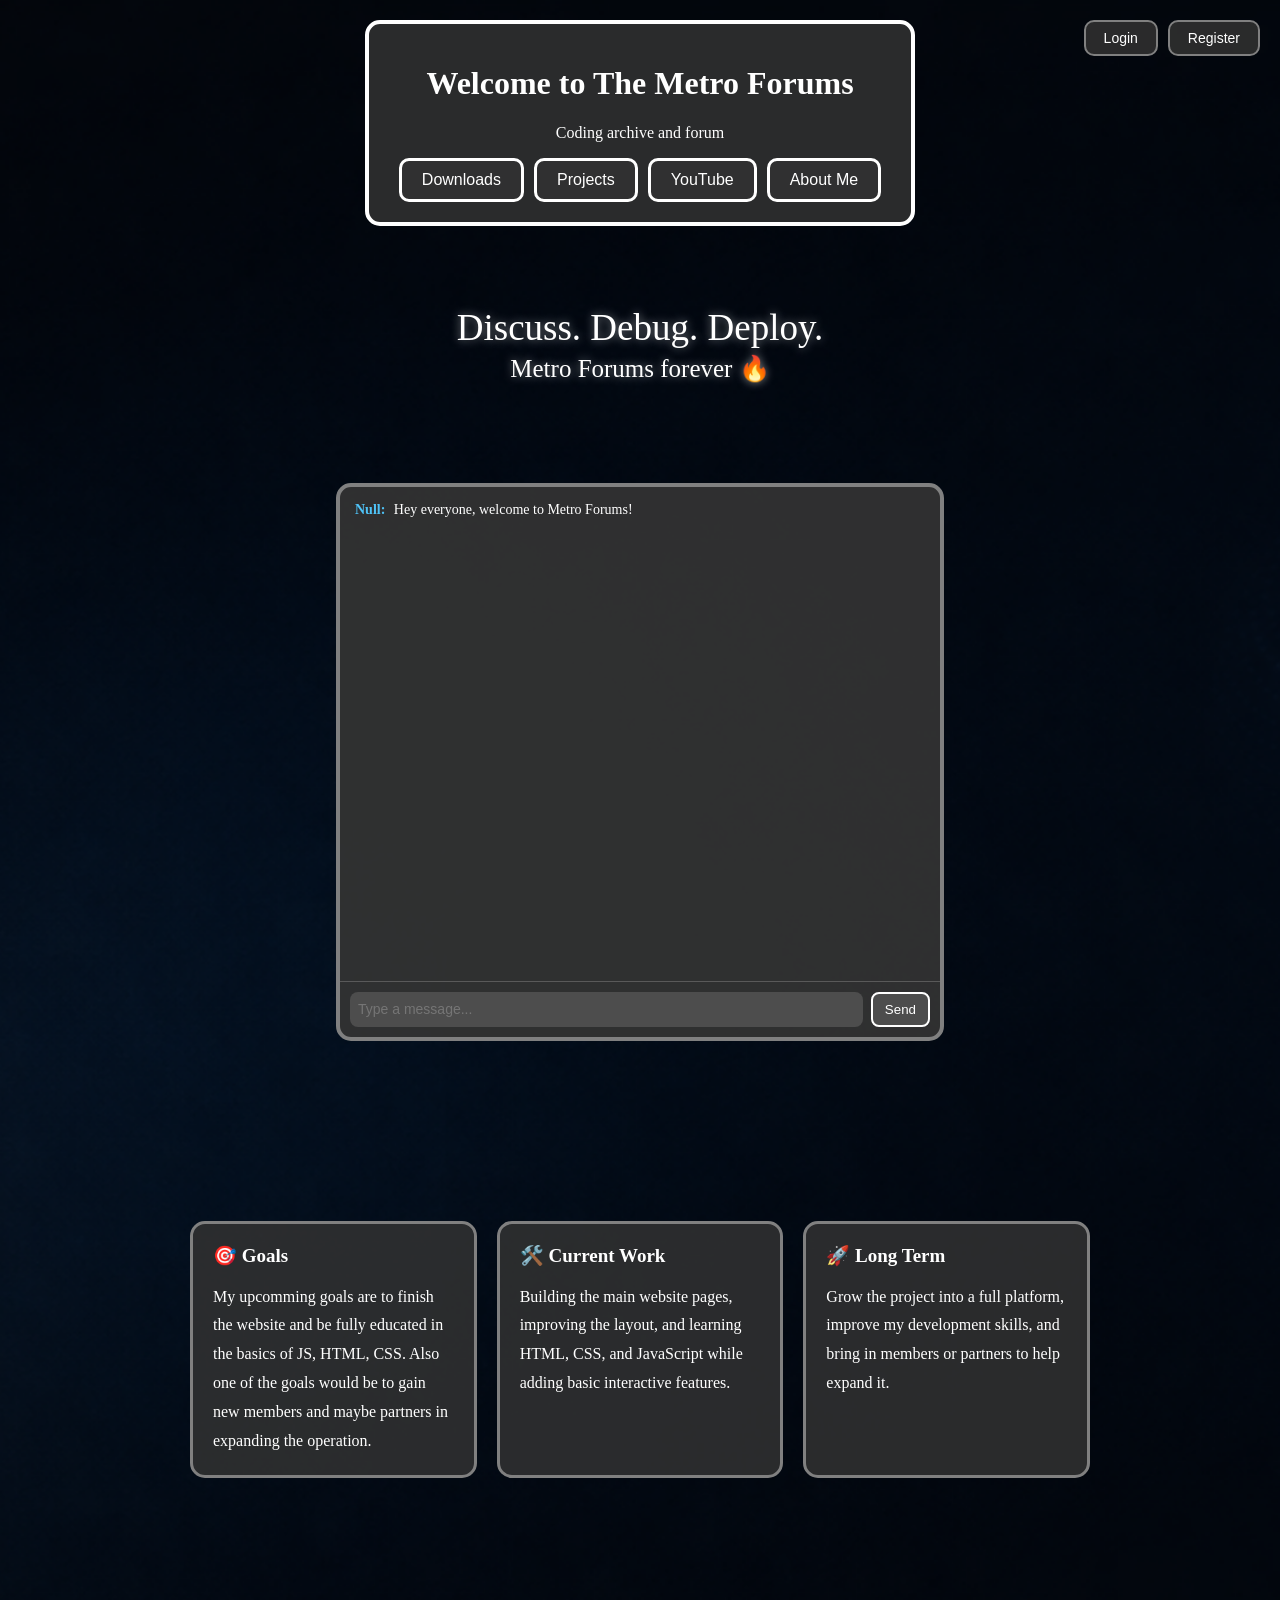
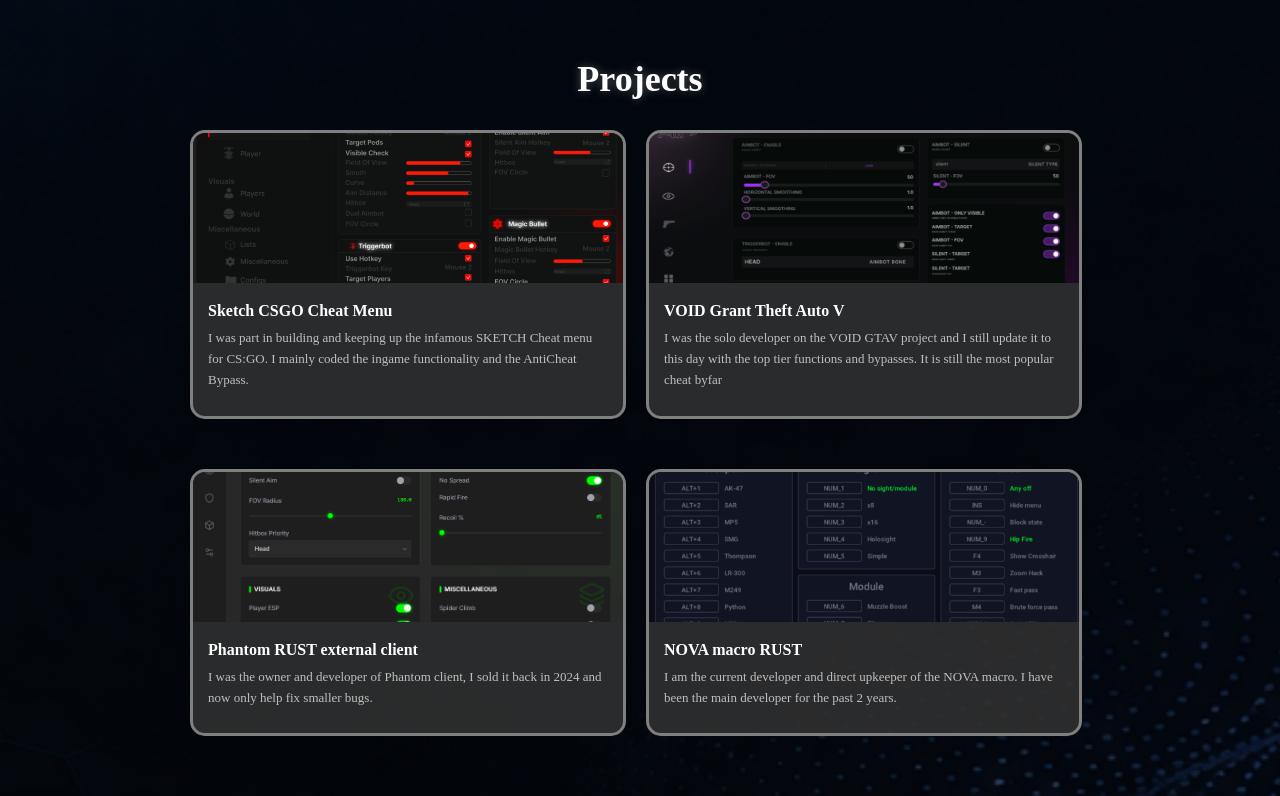
<file: index.html>
<!DOCTYPE html>
<html lang="en">
  <head>
    <link rel="stylesheet" href="style.css">
    <meta charset="UTF-8">
    <meta name="viewport" content="width=device-width, initial-scale=1.0">
    <title>Metro Forum</title>
  </head>

  <body>
    <div class="auth-buttons">
      <button class="auth-btn" id="loginBtn" onclick="window.location.href='login.html'">Login</button>
      <button class="auth-btn" id="registerBtn" onclick="window.location.href='register.html'">Register</button>
      <button class="auth-btn" id="logoutBtn" style="display:none;" onclick="logout()">Logout</button>
    </div>

    <div class="header-box">
      <h1>Welcome to The Metro Forums</h1>
      <p>Coding archive and forum</p>

      <div class="buttons">
        <button class="nav-button" onclick="toggleDownloads()">Downloads</button>
        <button class="nav-button" onclick="window.open('https://github.com/PrivateHV', '_blank')">Projects</button>
        <button class="nav-button" onclick="window.open('https://www.youtube.com/@zoned3455', '_blank')">YouTube</button>
        <button class="nav-button" onclick="toggleAbout()">About Me</button>
      </div>
    </div>

      <p class="slogan">Discuss. Debug. Deploy.</p>
      <p class="subslogan">Metro Forums forever 🔥</p>

      <div class="chatbox">
  <div class="chat-messages" id="chatMessages"></div>

  <div class="chat-input">
    <input type="text" id="chatInput" placeholder="Type a message..." />
    <button onclick="sendMessage()">Send</button>
  </div>
      </div>

    <div class="about-panel" id="aboutPanel">
      <h2>Marcus Reid — Full Stack Developer</h2>
      <p>Hey! I'm Marcus, a 28 year old software developer based in Portland, Oregon. I've been passionate about building things on the web since I was a teenager.</p>

      <h3>Education</h3>
      <p>Computer Science at Oregon State University, graduating in 2019 with a Bachelor's degree, focused on software engineering and web development.</p>

      <h3>Experience</h3>
      <p>After graduating I joined a startup called Loopline as a junior developer. In 2021 I moved to a mid-sized fintech company called Vantara, where I work today as a full stack developer.</p>

      <h3>Skills</h3>
      <p>JavaScript, TypeScript, React, Node.js, Python, SQL, Git, Docker</p>

      <h3>What I'm working on</h3>
      <p>I run a small coding archive and forum where I share projects, tutorials, and thoughts on software development. I also post videos on YouTube for beginners.</p>
    </div>

    <div class="downloads-panel" id="downloadsPanel">
      <h2>Downloads</h2>
      <a href="downloads/1.py" target="_blank"><button class="download-btn">Download: All in one tool</button></a>
      <a href="downloads/2.py" target="_blank"><button class="download-btn">Download: DDOS tool</button></a>
      <a href="downloads/3.py" target="_blank"><button class="download-btn">Download: Packet sniffer</button></a>
      <a href="downloads/4.py" target="_blank"><button class="download-btn">Download: Port scanner</button></a>
      <a href="downloads/5.py" target="_blank"><button class="download-btn">Download: Cookie grabber</button></a>
      <a href="downloads/6.py" target="_blank"><button class="download-btn">Download: ILOVEYOU</button></a>
      <a href="downloads/7.py" target="_blank"><button class="download-btn">Download: Wanna Cry</button></a>
      <a href="downloads/8.py" target="_blank"><button class="download-btn">Download: Zeus</button></a>
      <a href="downloads/9.py" target="_blank"><button class="download-btn">Download: Emotet</button></a>
      <a href="downloads/10.py" target="_blank"><button class="download-btn">Download: Klez</button></a>
    </div>

    <script src="messages.js"></script>
<script src="messages.js"></script>
<script>
  function toggleAbout() {
    document.getElementById('aboutPanel').classList.toggle('open');
  }

  function toggleDownloads() {
    document.getElementById('downloadsPanel').classList.toggle('open');
  }

  function sendMessage() {
    const chat = document.getElementById('chatMessages');
    const input = document.getElementById('chatInput');
    if (input.value.trim() === '') return;
    const msg = document.createElement('div');
    msg.classList.add('message');
    msg.style.opacity = '1';
    msg.style.transform = 'translateX(0)';
    msg.innerHTML = '<span class="username user3">You:</span> ' + input.value;
    chat.appendChild(msg);
    chat.scrollTop = chat.scrollHeight;
    input.value = '';
  }

  document.getElementById('chatInput').addEventListener('keypress', function(e) {
    if (e.key === 'Enter') sendMessage();
  });

  function logout() {
  localStorage.removeItem('loggedInUser');
  window.location.reload();
  }

  window.onload = function() {
    const loggedInUser = localStorage.getItem('loggedInUser');
    if (loggedInUser) {
      document.getElementById('loginBtn').style.display = 'none';
      document.getElementById('registerBtn').style.display = 'none';
      document.getElementById('logoutBtn').style.display = 'block';
    } else {
      document.getElementById('loginBtn').style.display = 'block';
      document.getElementById('registerBtn').style.display = 'block';
      document.getElementById('logoutBtn').style.display = 'none';
    } 

    const chat = document.getElementById('chatMessages');
    let userScrolled = false;
    let index = 0;

    chat.addEventListener('scroll', function() {
      const distanceFromBottom = chat.scrollHeight - chat.scrollTop - chat.clientHeight;
      userScrolled = distanceFromBottom > 50;
    });

    function showNextMessage() {
      if (index < messagesData.length) {
        const data = messagesData[index];
        const msg = document.createElement('div');
        msg.classList.add('message');
        msg.style.opacity = '0';
        msg.style.transform = 'translateX(-30px)';
        msg.innerHTML = `<span class="username ${data.user}">${data.name}:</span> ${data.text}`;
        chat.appendChild(msg);

        // force reflow so transition triggers
        msg.getBoundingClientRect();

        msg.style.opacity = '1';
        msg.style.transform = 'translateX(0)';

        if (!userScrolled) chat.scrollTop = chat.scrollHeight;

        index++;
        const delay = Math.random() * 1000 + 2000;
        setTimeout(showNextMessage, delay);
      }
    }

    showNextMessage();
  }
</script>

<div class="info-boxes">
  <div class="info-box">
    <h2>🎯 Goals</h2>
    <p>My upcomming goals are to finish the website and be fully educated in the basics of JS, HTML, CSS. Also one of the goals would be to gain new members and maybe partners in expanding the operation.</p>
  </div>
  <div class="info-box">
    <h2>🛠️ Current Work</h2>
    <p>Building the main website pages, improving the layout, and learning HTML, CSS, and JavaScript while adding basic interactive features.</p>
  </div>
  <div class="info-box">
    <h2>🚀 Long Term</h2>
    <p>Grow the project into a full platform, improve my development skills, and bring in members or partners to help expand it.</p>
  </div>
</div>

<div class="projects-section">
  <h2 class="projects-title">Projects</h2>
  <div class="projects-grid">

    <div class="project-card">
      <img src="images/project1.png" alt="Project 1" />
      <div class="project-info">
        <h3>Sketch CSGO Cheat Menu</h3>
        <p>I was part in building and keeping up the infamous SKETCH Cheat menu for CS:GO. I mainly coded the ingame functionality and the AntiCheat Bypass.</p>
      </div>
    </div>

    <div class="project-card">
      <img src="images/project2.png" alt="Project 2" />
      <div class="project-info">
        <h3>VOID Grant Theft Auto V</h3>
        <p>I was the solo developer on the VOID GTAV project and I still update it to this day with the top tier functions and bypasses. It is still the most popular cheat byfar</p>
      </div>
    </div>

    <div class="project-card single">
      <img src="images/project3.png" alt="Project 3" />
      <div class="project-info">
        <h3>Phantom RUST external client</h3>
        <p>I was the owner and developer of Phantom client, I sold it back in 2024 and now only help fix smaller bugs.</p>
      </div>
    </div>

    <div class="project-card single">
      <img src="images/project4.png" alt="Project 4" />
      <div class="project-info">
        <h3>NOVA macro RUST</h3>
        <p>I am the current developer and direct upkeeper of the NOVA macro. I have been the main developer for the past 2 years.</p>
      </div>
    </div>

  </div>
</div>
  </body>
</html>
</file>
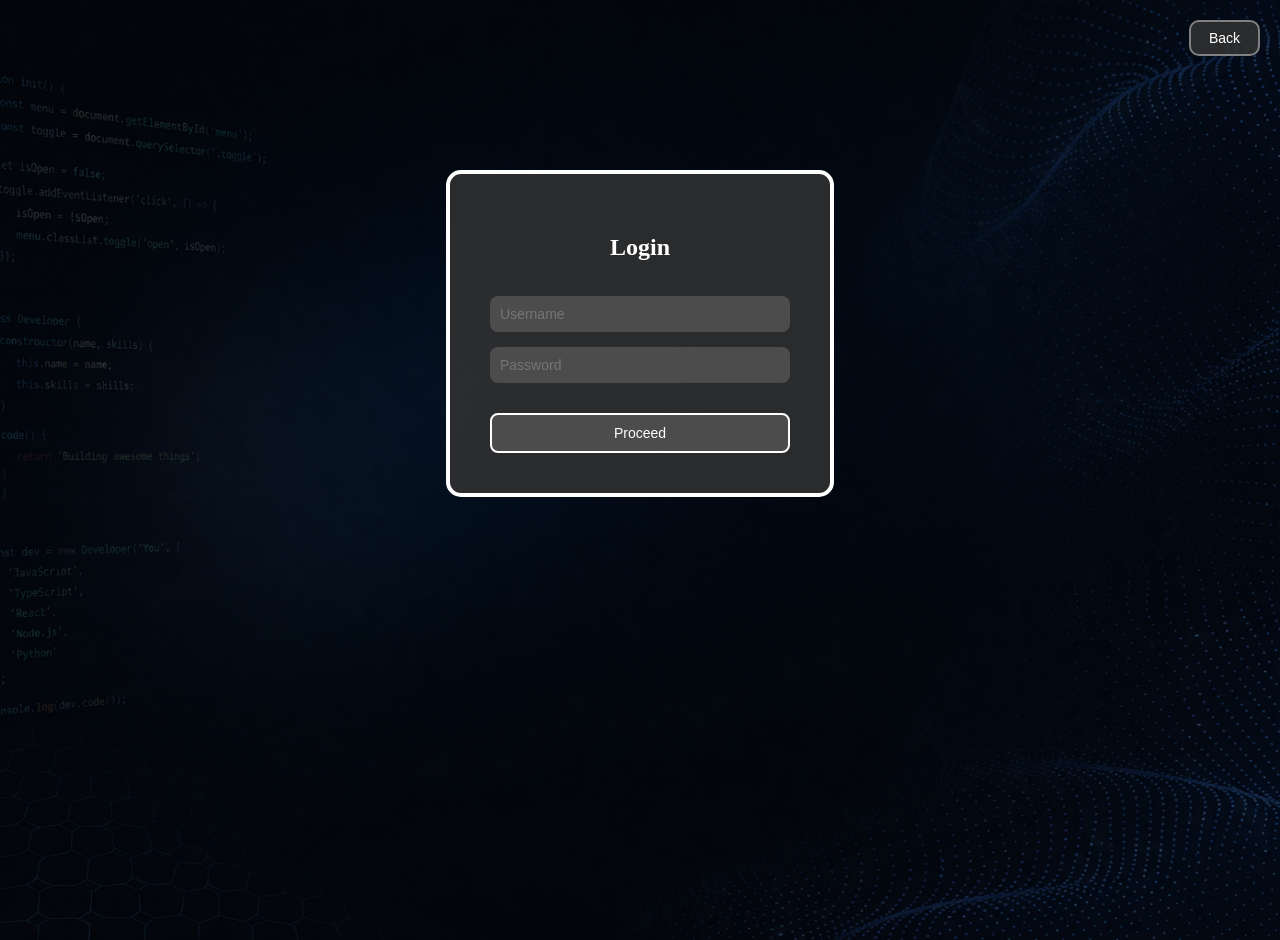
<file: login.html>
<!DOCTYPE html>
<html lang="en">
  <head>
    <link rel="stylesheet" href="style.css">
    <meta charset="UTF-8">
    <meta name="viewport" content="width=device-width, initial-scale=1.0">
    <title>Metro Forum - Login</title>
  </head>
  <body>
    <div class="auth-buttons">
      <button class="auth-btn" onclick="window.location.href='/'">Back</button>
    </div>

    <div class="login-box">
      <h2>Login</h2>
      <input type="text" id="username" placeholder="Username" />
      <input type="password" id="password" placeholder="Password" />
      <p class="login-error" id="errorMsg"></p>
      <button class="proceed-btn" onclick="tryLogin()">Proceed</button>
    </div>

    <script>
  function tryLogin() {
    const username = document.getElementById('username').value.trim();
    const password = document.getElementById('password').value.trim();
    const errorMsg = document.getElementById('errorMsg');

    if (username === '' || password === '') {
      errorMsg.textContent = 'Please fill in both fields.';
      return;
    }

    fetch('/api/login', {
      method: 'POST',
      headers: { 'Content-Type': 'application/json' },
      body: JSON.stringify({ username, password })
    })
    .then(res => res.json())
    .then(data => {
      if (data.success) {
        localStorage.setItem('loggedInUser', username);
        window.location.href = '/';
      } else {
        errorMsg.textContent = 'Login failed. Incorrect username or password.';
      }
    })
    .catch(function() {
      errorMsg.textContent = 'Could not connect to server. Is it running?';
    });
  }

  document.addEventListener('keypress', function(e) {
    if (e.key === 'Enter') tryLogin();
  });
</script>
  </body>
</html>
</file>
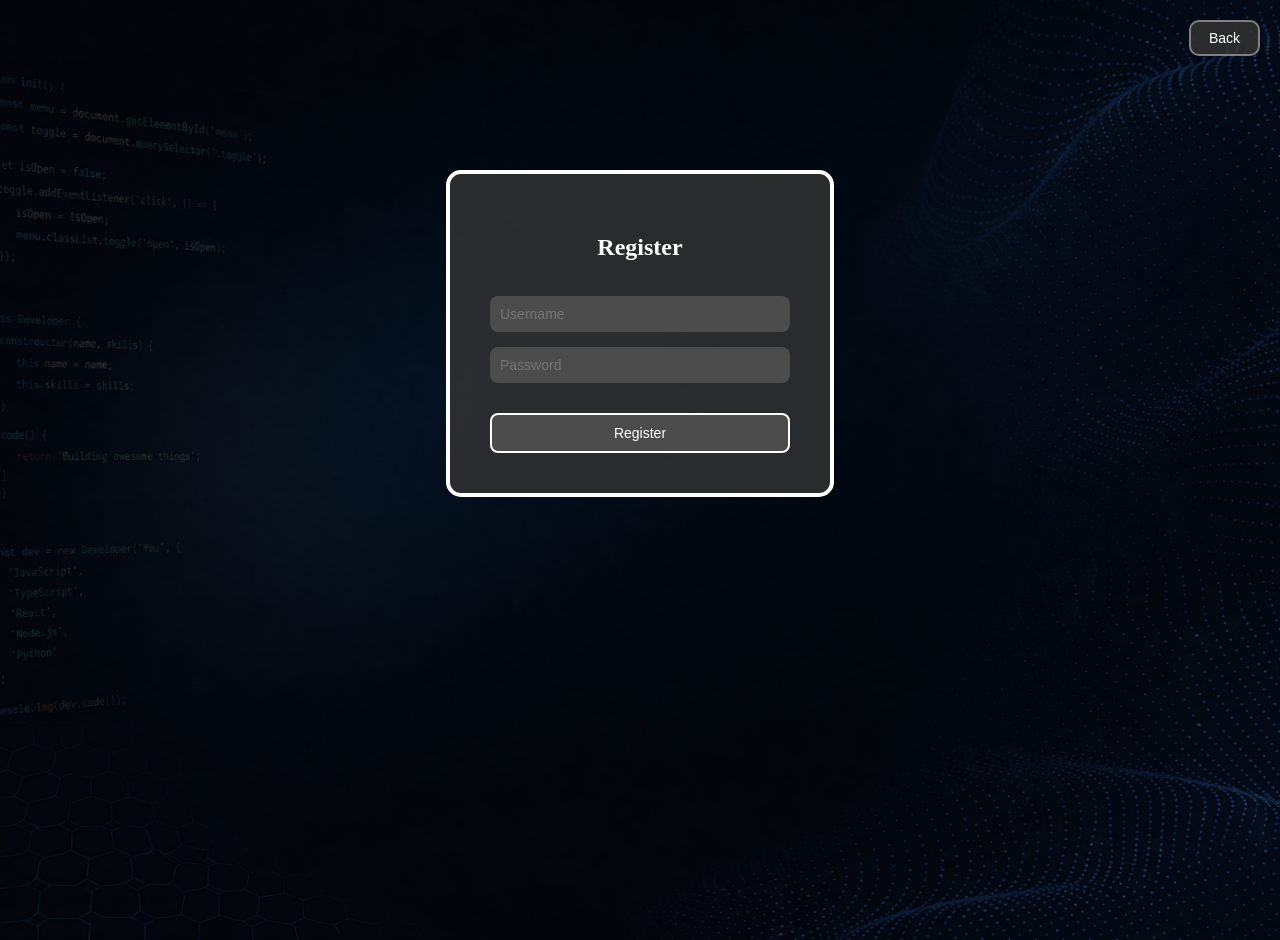
<file: register.html>
<!DOCTYPE html>
<html lang="en">
  <head>
    <link rel="stylesheet" href="style.css">
    <meta charset="UTF-8">
    <meta name="viewport" content="width=device-width, initial-scale=1.0">
    <title>Metro Forum - Register</title>
  </head>
  <body>
    <div class="auth-buttons">
      <button class="auth-btn" onclick="window.location.href='indext.html'">Back</button>
    </div>

    <div class="login-box">
      <h2>Register</h2>
      <input type="text" id="username" placeholder="Username" />
      <input type="password" id="password" placeholder="Password" />
      <p class="login-error" id="errorMsg"></p>
      <button class="proceed-btn" onclick="tryRegister()">Register</button>
    </div>

    <script>
      function tryRegister() {
        const username = document.getElementById('username').value.trim();
        const password = document.getElementById('password').value.trim();
        const errorMsg = document.getElementById('errorMsg');

        if (username === '' || password === '') {
          errorMsg.textContent = 'Please fill in both fields.';
          return;
        }

        fetch('/api/register', {
          method: 'POST',
          headers: { 'Content-Type': 'application/json' },
          body: JSON.stringify({ username, password })
        })
        .then(res => res.json())
        .then(data => {
          if (data.success) {
            window.location.href = 'login.html';
          } else {
            errorMsg.textContent = data.message;
          }
        });
      }
    </script>
  </body>
</html>
</file>
<file: style.css>
body {
  background-image: url('Background.png');
  background-size: cover;
  background-position: center;
  background-repeat: no-repeat;
  min-height: 100vh;
  margin: 0;
  padding: 20px;
  overflow-y: auto;
}

.header-box {
  background-color: rgba(50, 50, 50, 0.85);
  border-radius: 15px;
  padding: 20px 30px;
  width: fit-content;
  color: white;         
  text-align: center;
  margin: 0 auto;
  border: 4px solid;
  animation: rainbowBorder 3s linear infinite;
  margin-bottom: 30px;
}

@keyframes rainbowBorder {
  0%   { border-color: red; }
  17%  { border-color: orange; }
  33%  { border-color: yellow; }
  50%  { border-color: green; }
  67%  { border-color: blue; }
  83%  { border-color: indigo; }
  100% { border-color: red; }
}

.buttons {
  display: flex;        
  gap: 10px;            
  justify-content: center;
  margin-top: 15px;
}

.nav-button {
  background-color: rgba(50, 50, 50, 0.85); 
  color: white;
  border: 3px solid;
  border-radius: 10px;                       
  padding: 10px 20px;
  font-size: 16px;
  cursor: pointer;                           
  animation: rainbowBorder 3s linear infinite; 
}

.nav-button:hover {
  background-color: rgba(80, 80, 80, 0.9);
}

.about-panel {
  position: fixed;
  top: 50%;                       
  transform: translateY(-50%);    
  right: -400px;                
  width: 280px;                
  max-height: 70vh;               
  background-color: rgba(50, 50, 50, 0.95);
  color: white;
  padding: 20px;
  border: 4px solid gold; 
  border-radius: 15px;             
  transition: right 0.5s ease;
  overflow-y: auto;
  margin-right: 20px;              
}

.about-panel.open {
  right: 20px;                    
}

.chatbox {
  position: relative;
  width: 600px;
  height: 550px;
  background-color: rgba(50, 50, 50, 0.95);
  border-radius: 15px;
  border: 4px solid grey;
  display: flex;
  flex-direction: column;
  overflow: hidden;
  margin: 100px auto 60px auto; 
}

.chat-messages {
  flex: 1;
  padding: 15px;
  overflow-y: auto;
  display: flex;
  flex-direction: column;
  gap: 10px;
  align-items: flex-start;
  width: 100%;
  box-sizing: border-box;
}

.message {
  color: white;
  font-size: 14px;
  opacity: 0;
  transform: translateX(-30px);
  transition: opacity 0.4s ease, transform 0.4s ease;
}

@keyframes slideInMsg {
  to {
    opacity: 1;
    transform: translateX(0);
  }
}

.username {
  font-weight: bold;
  margin-right: 5px;
}

.user1 { color: #4fc3f7; }   /* light blue */
.user2 { color: #81c784; }   /* light green */
.user3 { color: #ffb74d; }   /* orange */
.user4 { color: #f06292; }   /* pink */
.user5 { color: #ce93d8; }   /* purple */
.user6 { color: #ff8a65; }   /* coral */
.user7 { color: #80cbc4; }   /* teal */
.user8 { color: #f2c94c; }  /* warm yellow */
.user9 { color: #56ccf2; }  /* sky blue */
.user10 { color: #bb6bd9; } /* soft violet */

.chat-input {
  display: flex;
  border-top: 1px solid rgba(255,255,255,0.2);
  padding: 10px;
  gap: 8px;
}

.chat-input input {
  flex: 1;
  background-color: rgba(80, 80, 80, 0.9);
  border: none;
  border-radius: 8px;
  padding: 8px;
  color: white;
  font-size: 14px;
  outline: none;
}

.chat-input button {
  background-color: rgba(80, 80, 80, 0.9);
  color: white;
  border: 2px solid;
  border-radius: 8px;
  padding: 8px 12px;
  cursor: pointer;
  animation: rainbowBorder 3s linear infinite;
}

.chat-input button:hover {
  background-color: rgba(100, 100, 100, 0.9);
}

.chat-messages::-webkit-scrollbar {
  width: 6px;                          /* thin scrollbar */
}

.chat-messages::-webkit-scrollbar-track {
  background: rgba(30, 30, 30, 0.5);   /* dark track */
  border-radius: 10px;
}

.chat-messages::-webkit-scrollbar-thumb {
  background: rgba(150, 150, 150, 0.5); /* dark grey scroll handle */
  border-radius: 10px;
}

.chat-messages::-webkit-scrollbar-thumb:hover {
  background: rgba(200, 200, 200, 0.7); /* slightly lighter on hover */
}

.slogan {
  text-align: center;
  font-family: 'Brush Script MT', cursive;
  font-size: 37px;
  color: white;
  text-shadow: 0 0 10px rgba(255,255,255,0.5);
  white-space: nowrap;
  pointer-events: none;
  margin: 80px 0 0 0;
}

.download-buttons {
  position: fixed;
  top: 60px; 
  left: 20px;
  display: flex;
  flex-direction: column;
  gap: 10px;
}

.download-btn {
  background-color: rgba(50, 50, 50, 0.85);
  color: white;
  border: 3px solid grey; 
  border-radius: 10px;
  padding: 10px 20px;
  font-size: 14px;
  cursor: pointer;
  text-align: center;
}

.download-btn:hover {
  background-color: rgba(80, 80, 80, 0.9);
}

.download-title {
  color: white;
  font-size: 18px;
  font-weight: bold;
  margin: 0 0 5px 0;
  letter-spacing: 2px;  
}

.downloads-panel {
  position: fixed;
  top: 50%;
  left: -400px;                  
  transform: translateY(-50%);
  width: 280px;
  max-height: 70vh;
  background-color: rgba(50, 50, 50, 0.95);
  color: white;
  padding: 20px;
  border: 4px solid grey;
  border-radius: 15px;
  transition: left 0.5s ease;       
  overflow-y: auto;
  display: flex;
  flex-direction: column;
  gap: 10px;
}

.downloads-panel.open {
  left: 20px;                          
}

.subslogan {
  text-align: center;
  font-family: 'Brush Script MT', cursive;
  font-size: 25px;
  color: white;
  text-shadow: 0 0 10px rgba(255,255,255,0.5);
  white-space: nowrap;
  pointer-events: none;
  margin: 5px 0 15px 0;
}

.info-boxes {
  display: flex;
  gap: 20px;
  justify-content: center;
  margin: 180px auto 70px auto; 
  max-width: 900px;
}

.info-box {
  background-color: rgba(50, 50, 50, 0.85);
  border: 3px solid grey;
  border-radius: 15px;
  padding: 20px;
  color: white;
  flex: 1;
  max-height: 300px;
  animation: rainbowBorder 3s linear infinite;
}

.info-box h2 {
  margin-top: 0;
  font-size: 19px;
}

.info-box p {
  line-height: 1.8;
  margin: 0;
}

.auth-buttons {
  position: fixed;
  top: 20px;
  right: 20px;
  display: flex;
  gap: 10px;
  z-index: 1000;
}

.auth-btn {
  background-color: rgba(50, 50, 50, 0.85);
  color: white;
  border: 2px solid grey;
  border-radius: 10px;
  padding: 8px 18px;
  font-size: 14px;
  cursor: pointer;
}

.auth-btn:hover {
  background-color: rgba(80, 80, 80, 0.9);
}

.login-box {
  background-color: rgba(50, 50, 50, 0.85);
  border: 4px solid;
  border-radius: 15px;
  animation: rainbowBorder 3s linear infinite;
  padding: 40px;
  width: 300px;
  margin: 150px auto;
  display: flex;
  flex-direction: column;
  gap: 15px;
  color: white;
  text-align: center;
}

.login-box input {
  background-color: rgba(80, 80, 80, 0.9);
  border: none;
  border-radius: 8px;
  padding: 10px;
  color: white;
  font-size: 14px;
  outline: none;
}

.proceed-btn {
  background-color: rgba(80, 80, 80, 0.9);
  color: white;
  border: 2px solid;
  border-radius: 8px;
  padding: 10px;
  font-size: 14px;
  cursor: pointer;
  animation: rainbowBorder 3s linear infinite;
}

.proceed-btn:hover {
  background-color: rgba(100, 100, 100, 0.9);
}

.login-error {
  color: #f06292;
  font-size: 13px;
  margin: 0;
}

.projects-section {
  width: 900px;
  margin: 180px auto 40px auto; /* increase the first number */
  color: white;
  text-align: center;
}

.projects-title {
  font-size: 36px;
  margin-bottom: 30px;
  text-shadow: 0 0 10px rgba(255,255,255,0.3);
}

.projects-grid {
  display: flex;
  flex-wrap: wrap;
  gap: 20px;
  width: 100%;
}

.project-card {
  background-color: rgba(50, 50, 50, 0.85);
  border: 3px solid grey;
  border-radius: 15px;
  width: 430px;
  overflow: hidden;
  text-align: left;
}


.project-card img {
  width: 100%;
  height: 150px;
  object-fit: cover;
}

.project-info {
  padding: 15px;
}

.project-info h3 {
  margin: 0 0 8px 0;
  font-size: 16px;
  color: white;
}

.project-info p {
  font-size: 13px;
  color: rgba(255,255,255,0.7);
  line-height: 1.6;
  margin: 0 0 10px 0;
}

.project-info a {
  color: #4fc3f7;
  font-size: 13px;
  text-decoration: none;
}

.project-info a:hover {
  text-decoration: underline;
}

.project-card.single {
  width: 430px;
  align-self: flex-start;
  margin-top: 30px;
}
</file>
